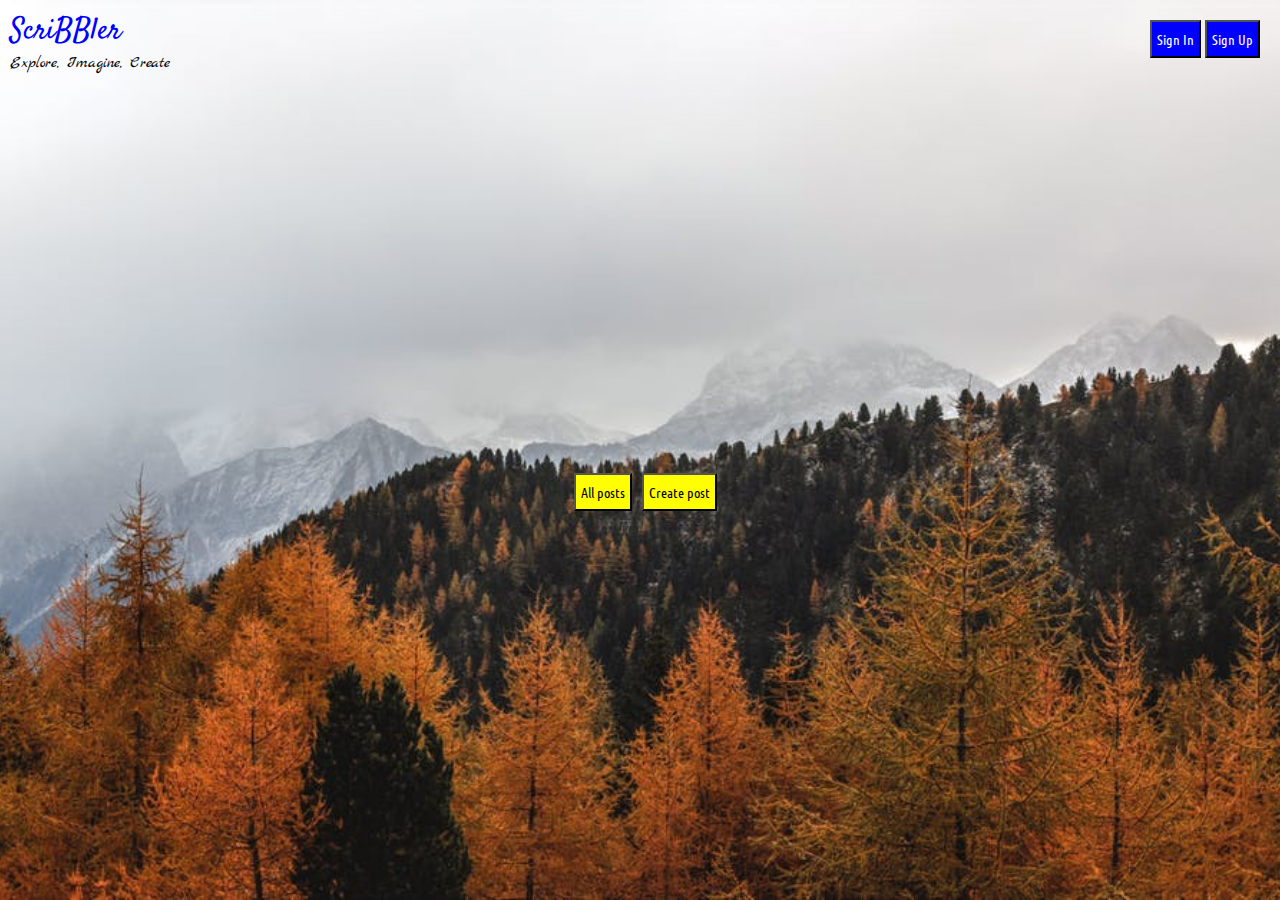
<file: index.html>
<!DOCTYPE html>
<html>

<head>

    <title>ScriBBler</title>

    <!-- CSS file for all headers -->
    <link href='css\header.css' rel='stylesheet' type='text/css'>

    <!-- CSS file for all the elements -->
    <link href='css\index.css' rel='stylesheet' type='text/css'>

    <!-- CSS file for fonts -->
    <link href='css\font.css' rel='stylesheet' type='text/css'>

</head>

<body>
    <div id="main-container-div">
        <!-- Signup, Signin button also code for "ScriBBler" heading and the sub-heading -->
        <div class="header">
            <div class="title-container">
                <p class="title">ScriBBler</p>
                <p class="sub-title">Explore, Imagine, Create</p>
            </div>
            <div class="login-buttons-container">
                <button onclick="showSignInScreen()" class="blue-button" type="button">Sign In</button>
                <button onclick="showSignUpScreen()" class="blue-button" type="button">Sign Up</button>
            </div>
        </div>

        <div class="postButtons">
            <!-- All Posts & Create Post button  -->
            <button onclick="navigateToBlogList()" class="yellow-button" type="button">All posts</button>
            <button onclick="showCreatePost()" class="yellow-button" type="button">Create post</button>
        </div>

    </div>

    <div>
        <!-- Signin screen code -->
        <div class="screen" id="signin-screen">
            <div class="screen-content">

                <div class="screen-head">
                    <span onclick="hideSignInScreen()" id="close" class="close">&times;</span>
                    <h2 class="screen-title">Welcome Back!</h2>
                </div>
                <hr>
                <form>
                    <label for="username" class="label-text">Username</label>
                    <input type="text" id="username" placeholder="Enter Username" required>
                    <label for="password" class="label-text">Password</label>
                    <input type="password" id="password" placeholder="Enter Password" required>
                    <button type="submit" onclick="signin(username, password)" class="signin-btn">Sign In</button>
                </form>

                <p class=bottom-banner>Not a member?<span onclick="hideSignInScreen();showSignUpScreen()" class=signup>Sign Up</span></p>
            </div>
        </div>

    </div>

    <!-- Signup screen code -->
    <div>
        <div class="screen" id="signup-screen">
            <div class="screen-content">

                <div class="screen-head">
                    <span onclick="hideSignUpScreen()" id="close" class="close">&times;</span>
                    <h2 class="screen-title">Get Started</h2>
                </div>
                <hr>
                <form>
                    <label for="fullname" class="label-text">Full name</label>
                    <input type="text" id="fullname" placeholder="Enter Full Name" required>
                    <label for="username" class="label-text">Username</label>
                    <input type="text" id="username" placeholder="Enter Username" required>
                    <label for="password" class="label-text">Password</label>
                    <input type="password" id="password" placeholder="Enter Password" required>
                    <label for="confirmpassword" class="label-text">Confirm Password</label>
                    <input type="password" id="confirm_password" placeholder="Confirm Password" required>
                    <button type="submit" onclick="signup(firstName,lastName, email, password, mobile)" class="signin-btn">Sign up</button>
                </form>
            </div>
        </div>
    </div>

    <div>
        <!-- Create Post screen code -->
        <div class="screen" id="create-post-screen">

            <div class="post-screen-content">

                <div class="screen-head">
                    <span onclick="hideCreatePostScreen()" id="close" class="close">&times;</span>
                    <h2 class="screen-title">Pen your post</h2>
                </div>
                <form id=create-post-form>
                    <label for="tile" class="label-text">Title</label>
                    <input type="text" id="title" placeholder="" required>
                    <label for="content" class="label-text">Content</label>
                    <textarea cols="50" rows="15" name="post-details" form="create-post-form"></textarea>
                    <button type="submit" onclick="createPost()" class="create-btn">Create</button>
                </form>
            </div>
        </div>
    </div>

    <!-- Javascript file for header-->
    <script src="js\header.js"></script>
    <!-- Javascript file for all the elements -->
    <script src="js\index.js"></script>

</body>

</html>
</file>
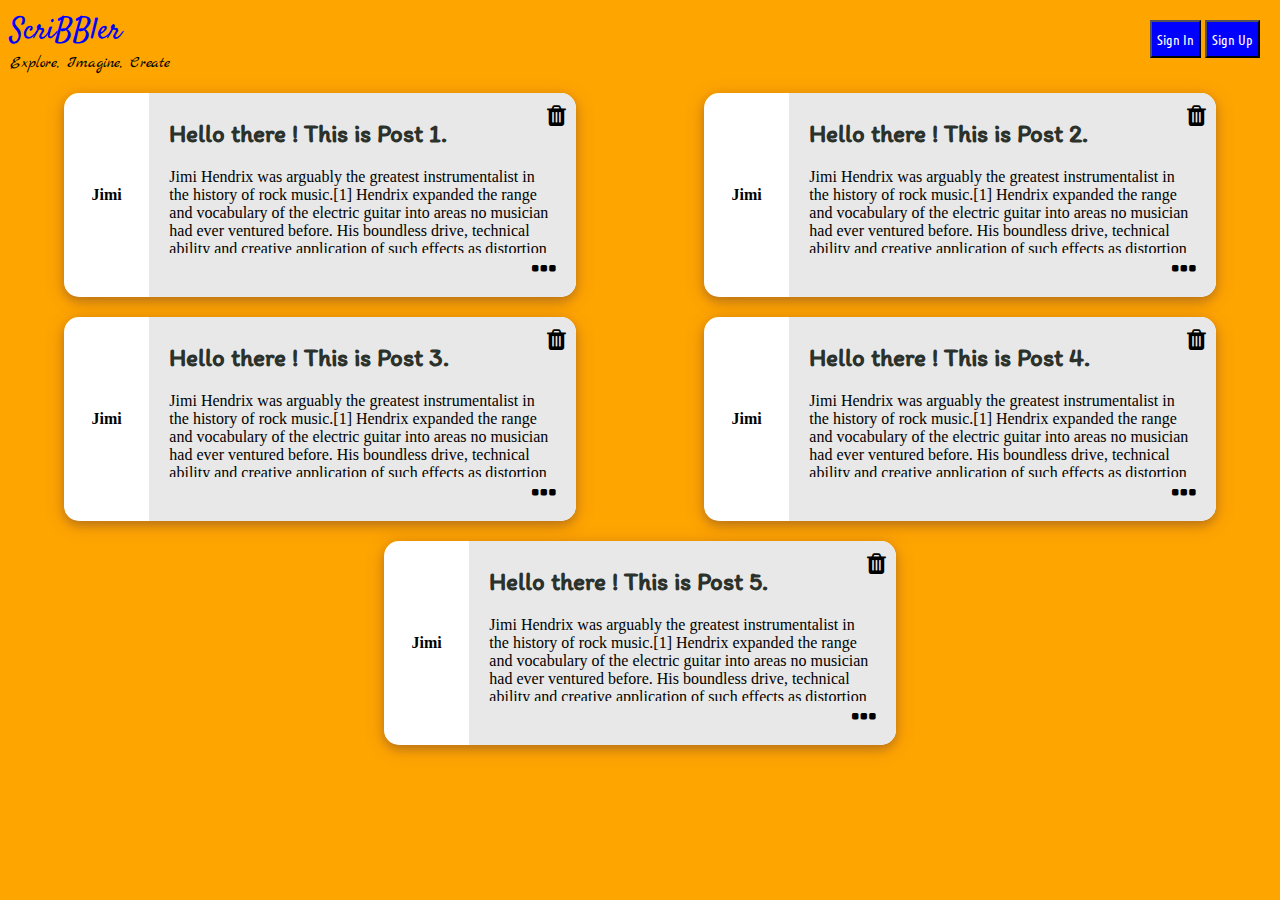
<file: html/bloglist.html>
<!DOCTYPE html>
<html>

<head>
    <link href='..\css\bloglist.css' rel='stylesheet' type='text/css'>
    <link href='..\css\header.css' rel='stylesheet' type='text/css'>
    <link href='..\css\font.css' rel='stylesheet' type='text/css'>
    <link rel="stylesheet" href="..\font-awesome-4.7.0/css/font-awesome.min.css">
    <style>

    </style>
</head>

<body>
    <div id="main-container-div">
        <div class="header">

            <!-- Signup, Signin button. 
                 Also code for "ScriBBler" heading and the sub-heading -->
            <div class="title-container">
                <p class="title">ScriBBler</p>
                <p class="sub-title">Explore, Imagine, Create</p>
            </div>

            <div class="login-buttons-container">
                <button onclick="showSignInScreen()" class="blue-button" type="button">Sign In</button>
                <button onclick="showSignUpScreen()" class="blue-button" type="button">Sign Up</button>
            </div>

        </div>
    </div>


    <!-- Signin screen code -->
    <div class="screen" id="signin-screen">
        <div class="screen-content">

            <div class="screen-head">
                <span onclick="hideSignInScreen()" id="close" class="close">&times;</span>
                <h2 class="screen-title">Welcome Back!</h2>
            </div>

            <hr>

            <form>
                <label for="username" class="label-text">Username</label>
                <input type="text" id="username" placeholder="Enter Username" required>
                <label for="password" class="label-text">Password</label>
                <input type="password" id="password" placeholder="Enter Password" required>
                <button type="submit" onclick="signin(username, password)" class="signin-btn">Sign In</button>
            </form>

            <p class=bottom-banner>Not a member?<span onclick="hideSignInScreen();showSignUpScreen()" class=signup>Sign Up</span></p>
        </div>
    </div>

    <!-- Signup screen code  -->
    <div class="screen" id="signup-screen">
        <div class="screen-content">

            <div class="screen-head">
                <span onclick="hideSignUpscreen()" id="close" class="close">&times;</span>
                <h2 class="screen-title">Get Started</h2>
            </div>

            <hr>

            <form>
                <label for="fullname" class="label-text">Full name</label>
                <input type="text" id="fullname" placeholder="Enter Full Name" required>
                <label for="username" class="label-text">Username</label>
                <input type="text" id="username" placeholder="Enter Username" required>
                <label for="password" class="label-text">Password</label>
                <input type="password" id="password" placeholder="Enter Password" required>
                <label for="confirmpassword" class="label-text">Confirm Password</label>
                <input type="password" id="confirm_password" placeholder="Confirm Password" required>
                <button type="submit" onclick="signup(firstName,lastName, email, password, mobile)" class="signin-btn">Sign up</button>
            </form>

        </div>
    </div>

    <div class="allPosts">
        <div class="post">
            <div class="post-left">
                <p class="post-username">Jimi</p>
            </div>
            <div class="content">

                <!-- Trash icon code  -->
                <div class="trash">
                    <i class="fa fa-trash" style="font-size:24px"></i>
                </div>

                <p class="post-title">Hello there ! This is Post 1.</p>
                <p class="post-desc">Jimi Hendrix was arguably the greatest instrumentalist in the history of rock music.[1] Hendrix expanded the range and vocabulary of the electric guitar into areas no musician had ever ventured before. His boundless drive, technical ability
                    and creative application of such effects as distortion forever transformed the sound of rock and roll. While creating his unique musical voice and guitar style, Hendrix synthesized diverse genres, including blues, R&B, soul, British
                    rock, American folk music, 1950s rock and roll, psychedelic and jazz.</p>

                <!--  ... icon code -->
                <div class="more-posts" onclick="navigateToPost()">
                    <i class="fa fa-ellipsis-h"></i>
                </div>

                <!-- Trash screen code -->
                <div class="del-post">
                    <!-- screen content -->
                    <div class="del-post-content">
                        <p>Are you sure you want to delete this post?</p>
                        <div class="del-buttons">
                            <button class="del-button-yes">Yes</button>
                            <button class="del-button-no">No</button>
                        </div>
                    </div>
                </div>

            </div>
        </div>

        <div class="post">
            <div class="post-left">
                <p class="post-username">Jimi</p>
            </div>
            <div class="content">

                <!-- Trash icon code -->
                <div class="trash">
                    <i class="fa fa-trash" style="font-size:24px"></i>
                </div>

                <p class="post-title">Hello there ! This is Post 2.</p>
                <p class="post-desc">Jimi Hendrix was arguably the greatest instrumentalist in the history of rock music.[1] Hendrix expanded the range and vocabulary of the electric guitar into areas no musician had ever ventured before. His boundless drive, technical ability
                    and creative application of such effects as distortion forever transformed the sound of rock and roll. While creating his unique musical voice and guitar style, Hendrix synthesized diverse genres, including blues, R&B, soul, British
                    rock, American folk music, 1950s rock and roll, psychedelic and jazz.</p>

                <!-- ... icon code -->
                <div class="more-posts" onclick="navigateToPost()">
                    <i class="fa fa-ellipsis-h"></i>
                </div>

                <!-- Trash screen code -->
                <div class="del-post">
                    <!-- screen content -->
                    <div class="del-post-content">
                        <p>Are you sure you want to delete this post?</p>
                        <div class="del-buttons">
                            <button class="del-button-yes">Yes</button>
                            <button class="del-button-no">No</button>
                        </div>
                    </div>
                </div>

            </div>
        </div>

        <div class="post">
            <div class="post-left">
                <p class="post-username">Jimi</p>
            </div>
            <div class="content">

                <!--Trash icon code -->
                <div class="trash">
                    <i class="fa fa-trash" style="font-size:24px"></i>
                </div>

                <p class="post-title">Hello there ! This is Post 3.</p>
                <p class="post-desc">Jimi Hendrix was arguably the greatest instrumentalist in the history of rock music.[1] Hendrix expanded the range and vocabulary of the electric guitar into areas no musician had ever ventured before. His boundless drive, technical ability
                    and creative application of such effects as distortion forever transformed the sound of rock and roll. While creating his unique musical voice and guitar style, Hendrix synthesized diverse genres, including blues, R&B, soul, British
                    rock, American folk music, 1950s rock and roll, psychedelic and jazz.</p>

                <!--... icon code -->
                <div class="more-posts" onclick="navigateToPost()">
                    <i class="fa fa-ellipsis-h"></i>
                </div>

                <!--Trash screen code -->
                <div class="del-post">
                    <!-- Screen content -->
                    <div class="del-post-content">
                        <p>Are you sure you want to delete this post?</p>
                        <div class="del-buttons">
                            <button class="del-button-yes">Yes</button>
                            <button class="del-button-no">No</button>
                        </div>
                    </div>
                </div>

            </div>
        </div>

        <div class="post">
            <div class="post-left">
                <p class="post-username">Jimi</p>
            </div>
            <div class="content">

                <!-- Trash icon code -->
                <div class="trash">
                    <i class="fa fa-trash" style="font-size:24px"></i>
                </div>

                <p class="post-title">Hello there ! This is Post 4.</p>
                <p class="post-desc">Jimi Hendrix was arguably the greatest instrumentalist in the history of rock music.[1] Hendrix expanded the range and vocabulary of the electric guitar into areas no musician had ever ventured before. His boundless drive, technical ability
                    and creative application of such effects as distortion forever transformed the sound of rock and roll. While creating his unique musical voice and guitar style, Hendrix synthesized diverse genres, including blues, R&B, soul, British
                    rock, American folk music, 1950s rock and roll, psychedelic and jazz.</p>

                <!-- ... icon code -->
                <div class="more-posts" onclick="navigateToPost()">
                    <i class="fa fa-ellipsis-h"></i>
                </div>

                <!--Trash screen code -->
                <div class="del-post">
                    <!-- Screen content -->
                    <div class="del-post-content">
                        <p>Are you sure you want to delete this post?</p>
                        <div class="del-buttons">
                            <button class="del-button-yes">Yes</button>
                            <button class="del-button-no">No</button>
                        </div>
                    </div>
                </div>

            </div>
        </div>

        <div class="post">
            <div class="post-left">
                <p class="post-username">Jimi</p>
            </div>
            <div class="content">

                <!-- Trash icon code -->
                <div class="trash">
                    <i class="fa fa-trash" style="font-size:24px"></i>
                </div>

                <p class="post-title">Hello there ! This is Post 5.</p>
                <p class="post-desc">Jimi Hendrix was arguably the greatest instrumentalist in the history of rock music.[1] Hendrix expanded the range and vocabulary of the electric guitar into areas no musician had ever ventured before. His boundless drive, technical ability
                    and creative application of such effects as distortion forever transformed the sound of rock and roll. While creating his unique musical voice and guitar style, Hendrix synthesized diverse genres, including blues, R&B, soul, British
                    rock, American folk music, 1950s rock and roll, psychedelic and jazz.</p>

                <!-- ... icon code-->
                <div class="more-posts" onclick="navigateToPost()">
                    <i class="fa fa-ellipsis-h"></i>
                </div>

                <!-- Trash screen code -->
                <div class="del-post">
                    <!-- Screen content -->
                    <div class="del-post-content">
                        <p>Are you sure you want to delete this post?</p>
                        <div class="del-buttons">
                            <button class="del-button-yes">Yes</button>
                            <button class="del-button-no">No</button>
                        </div>
                    </div>
                </div>

            </div>
        </div>

    </div>
    <script src="..\js\bloglist.js">
    </script>
    <script src="..\js\header.js">
    </script>
</body>

</html>
</file>
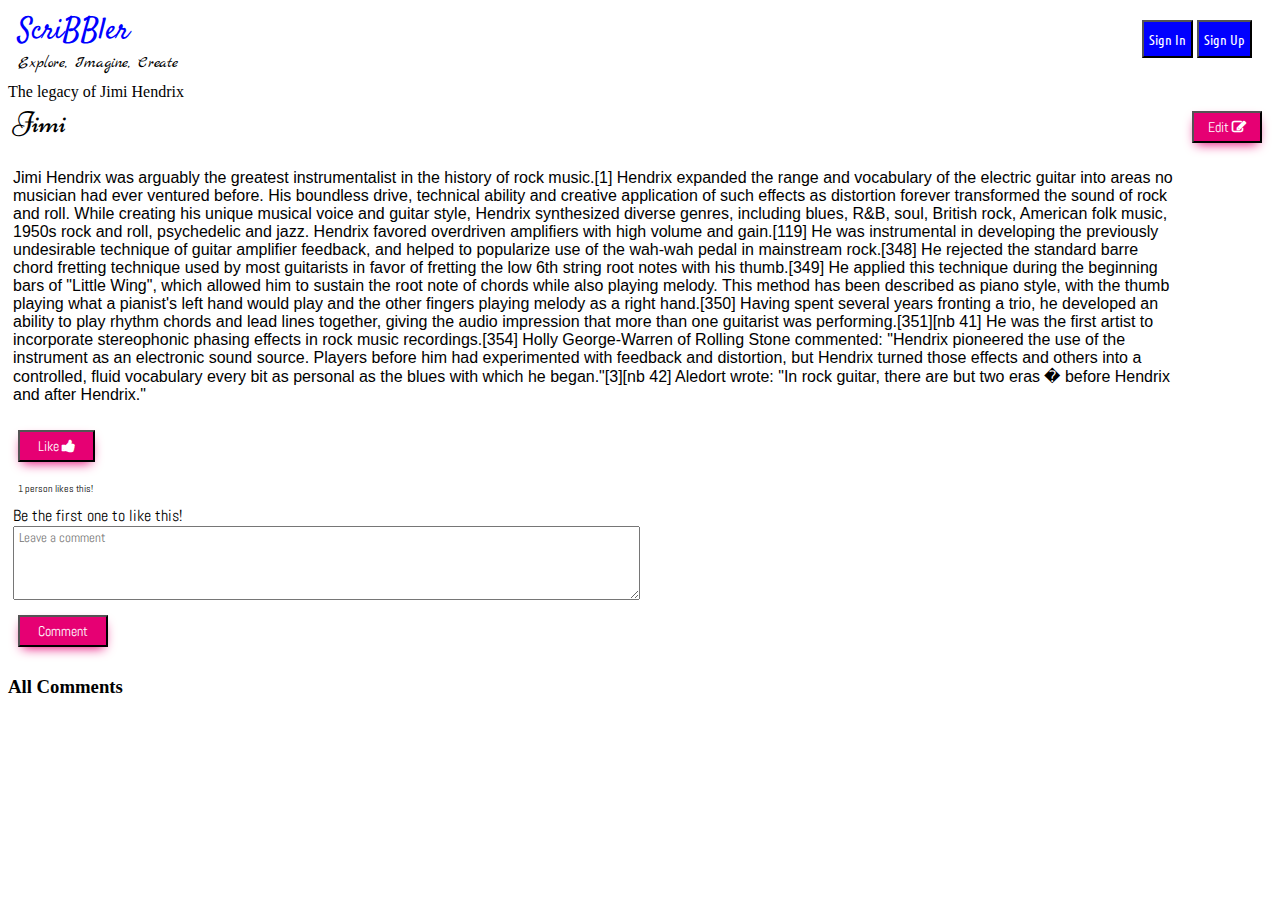
<file: html/post.html>
<!DOCTYPE html>

<head>

    <link href='..\css\post.css' rel='stylesheet' type='text/css'>
    <link href='..\css\header.css' rel='stylesheet' type='text/css'>
    <link rel="stylesheet" href="..\font-awesome-4.7.0/css/font-awesome.min.css">
    <link href='..\css\font.css' rel='stylesheet' type='text/css'>
    <style>

    </style>
</head>

<body>
    <div class="header">
        <div class="title-container">
            <p class="title">ScriBBler</p>
            <p class="sub-title">Explore, Imagine, Create</p>
        </div>
        <div class="login-buttons-container">
            <button onclick="showSignInScreen()" class="blue-button" type="button">Sign In</button>
            <button onclick="showSignUpScreen()" class="blue-button" type="button">Sign Up</button>
        </div>
    </div>

    <!-- Signin screen code -->
    <div class="screen" id="signin-screen">
        <div class="screen-content">

            <div class="screen-head">
                <span onclick="hideSignInScreen()" id="close" class="close">&times;</span>
                <h2 class="screen-title">Welcome Back!</h2>
            </div>

            <hr>

            <form>
                <label for="username" class="label-text">Username</label>
                <input type="text" id="username" placeholder="Enter Username" required>
                <label for="password" class="label-text">Password</label>
                <input type="password" id="password" placeholder="Enter Password" required>
                <button type="submit" onclick="signin(username, password)" class="signin-btn">Sign In</button>
            </form>

            <p class=bottom-banner>Not a member?
                <span onclick="hideSignInScreen();showSignUpScreen()" class=signup>Sign Up</span>
            </p>
        </div>
    </div>

    <!-- Signup screen code -->
    <div class="screen" id="signup-screen">
        <div class="screen-content">

            <div class="screen-head">
                <span onclick="hideSignUpScreen()" id="close" class="close">&times;</span>
                <h2 class="screen-title">Get Started</h2>
            </div>

            <hr>

            <form>
                <label for="fullname" class="label-text">Full name</label>
                <input type="text" id="fullname" placeholder="Enter Full Name" required>
                <label for="username" class="label-text">Username</label>
                <input type="text" id="username" placeholder="Enter Username" required>
                <label for="password" class="label-text">Password</label>
                <input type="password" id="password" placeholder="Enter Password" required>
                <label for="confirmpassword" class="label-text">Confirm Password</label>
                <input type="password" id="confirm_password" placeholder="Confirm Password" required>
                <button type="submit" onclick="signup(firstName,lastName, email, password, mobile)" class="signin-btn">Sign up</button>
            </form>

        </div>
    </div>
    <div class="postLayout">


        <div class="blogContent">
            <div id="blogTitle" class="blogTite">
                <h id="blogTitleNew">The legacy of Jimi Hendrix</h>
            </div>
        </div>
        <div class="Author">

            <!-- Edit/Save button -->
            <p class="postAuthor">Jimi</p>
            <div id="editPost" onclick="toggleEditSave()">
                <button class="postEdit" id="edtPstBtn">Edit
                            <i style="font-size: 14px;font-weight: bolder;" class="fa fa-pencil-square-o" aria-hidden="true"></i>
                    </button>

            </div>

        </div>

        <div class="blogText" id="blogBodyId">
            <p id="blogBody">
                Jimi Hendrix was arguably the greatest instrumentalist in the history of rock music.[1] Hendrix expanded the range and vocabulary of the electric guitar into areas no musician had ever ventured before. His boundless drive, technical ability and creative
                application of such effects as distortion forever transformed the sound of rock and roll. While creating his unique musical voice and guitar style, Hendrix synthesized diverse genres, including blues, R&B, soul, British rock, American
                folk music, 1950s rock and roll, psychedelic and jazz. Hendrix favored overdriven amplifiers with high volume and gain.[119] He was instrumental in developing the previously undesirable technique of guitar amplifier feedback, and helped
                to popularize use of the wah-wah pedal in mainstream rock.[348] He rejected the standard barre chord fretting technique used by most guitarists in favor of fretting the low 6th string root notes with his thumb.[349] He applied this technique
                during the beginning bars of "Little Wing", which allowed him to sustain the root note of chords while also playing melody. This method has been described as piano style, with the thumb playing what a pianist's left hand would play and
                the other fingers playing melody as a right hand.[350] Having spent several years fronting a trio, he developed an ability to play rhythm chords and lead lines together, giving the audio impression that more than one guitarist was performing.[351][nb
                41] He was the first artist to incorporate stereophonic phasing effects in rock music recordings.[354] Holly George-Warren of Rolling Stone commented: "Hendrix pioneered the use of the instrument as an electronic sound source. Players
                before him had experimented with feedback and distortion, but Hendrix turned those effects and others into a controlled, fluid vocabulary every bit as personal as the blues with which he began."[3][nb 42] Aledort wrote: "In rock guitar,
                there are but two eras � before Hendrix and after Hendrix."
            </p>
        </div>
        <div>
            <button class="postLike" onclick="incrementCounter()">Like
            <i style="font-size: 14px;font-weight: bolder;" class="fa fa-thumbs-up" aria-hidden="true"></i>

        </button>
            <p style="font-size: 10px; font-family: 'Abel', sans-serif;padding-left: 5px">
                <spna style="font-size: 10px; font-family: 'Abel', sans-serif;padding-left: 5px" id="counterLikedBy">1</spna> person likes this!</p>
            <div style="font-family: 'Abel', sans-serif; padding-left: 5px">Be the first one to like this!</div>
        </div>


        <div class="commentPost">
            <textarea id="txtCommentCommentPost" class="commentPost" rows="4" cols="100" placeholder="Leave a comment"></textarea>
        </div>
        <button class="postLike" onclick="addComment()">Comment</button>
        <div class="commentSection">
            <h3>All Comments</h3>
            <div class="allComments" id="listAllComments">

            </div>
        </div>

    </div>

    <!-- Like button, Comment button, Comment box-->

    <script src="..\js\post.js" defer></script>
    <script src="..\js\header.js">
    </script>

</body>
</file>
